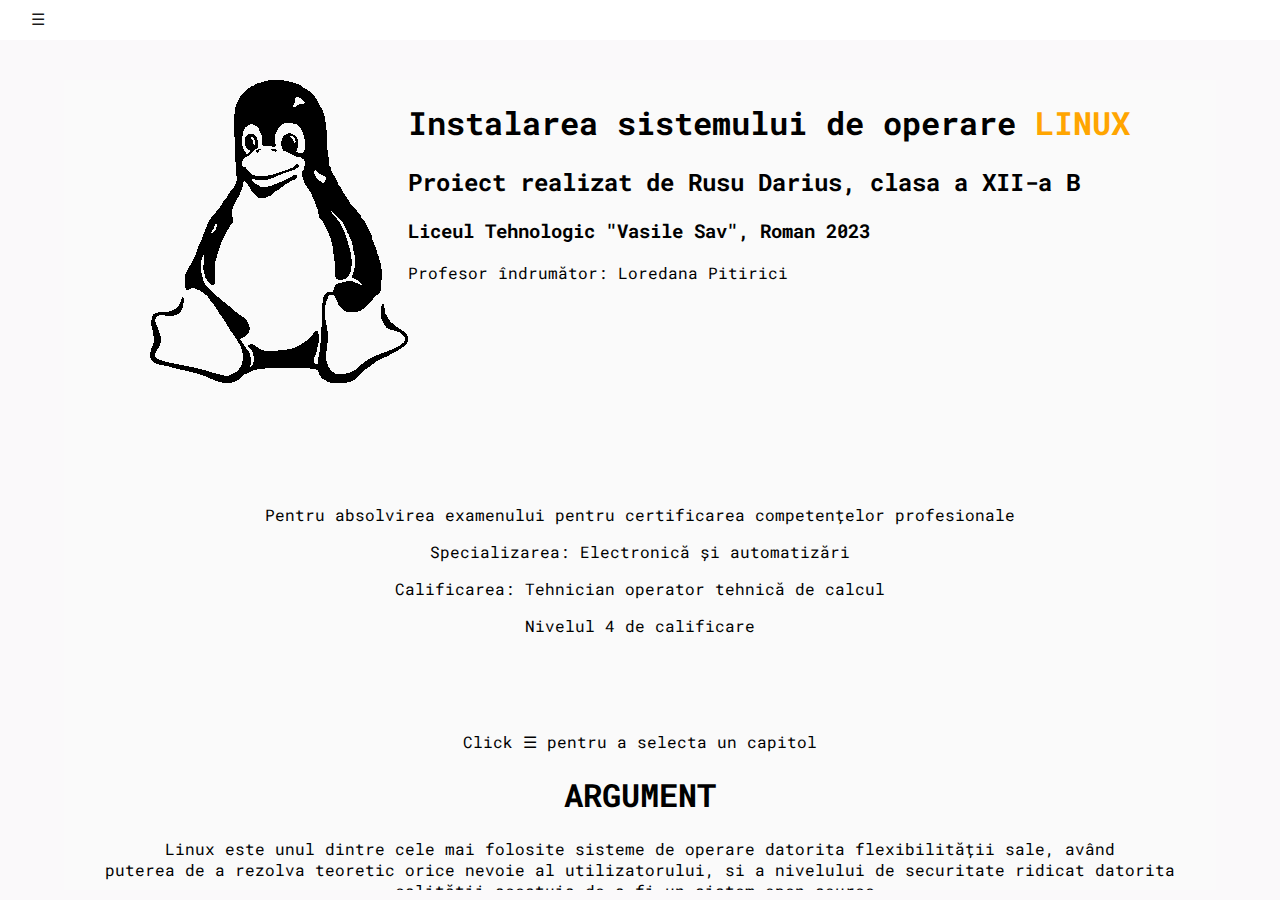
<file: index.html>
<!DOCTYPE html>
<html lang="en">
<head>
    <meta charset="UTF-8">
    <meta http-equiv="X-UA-Compatible" content="IE=edge">
    <meta name="viewport" content="width=device-width, initial-scale=1.0">
    <script src="pages.js"></script>
    <link rel="stylesheet" href="./style/main.css">
    <link rel="preconnect" href="https://fonts.googleapis.com">
    <link rel="preconnect" href="https://fonts.gstatic.com" crossorigin>
    <link href="https://fonts.googleapis.com/css2?family=Unbounded:wght@300;400&display=swap" rel="stylesheet">
    <link href="https://fonts.googleapis.com/css2?family=Roboto+Mono&display=swap" rel="stylesheet">
    <link rel="shortcut icon" href="./images/8459552.png" type="image/x-icon">
    <title>Linux - Rusu Darius 2023</title>
</head>
<body>
    
    <div class="page">
        
        <div id="menu">
            <ul>
                <li><a href="javascript:void(0)" class="closebtn" onclick="closeNav()">ÎNCHIDE</a></li>
                <li><a href="javascript:void(0)" onclick="goPage(1)">ACASA</a></li>
                <li>&nbsp;</li>
                <li><a href="javascript:void(0)" onclick="goPage(2)">Familia Linux/UNIX/MacOS</a></li>
                <li><a href="javascript:void(0)" onclick="goPage(3)">Instalare Linux</a></li>
                <li><a href="javascript:void(0)" onclick="goPage(4)">Instalare Fedora</a></li>
                <li><a href="javascript:void(0)" onclick="goPage(5)">Norme de protectia Muncii</a></li>
                <li><a href="javascript:void(0)" onclick="goPage(6)">Bibliografie</a></li>
            </ul>
            
        </div>

        

        <div class="content-home" id="acasa">
            <div class="header" id="top">
                <a href="javascript:void(0)" class="openbtn" onclick="openNav()"><p>&#9776;</p></a>
                <!-- <h1>Linux</h1> -->
            </div>
            <div class="subject">
                <iframe src="./acasa.html" frameborder="0"></iframe>
            </div>
        </div>
        
        <div class="content-home" id="familia">
            
            <div class="header" id="top">
                <a href="javascript:void(0)" class="openbtn" onclick="openNav()"><p>&#9776;</p></a>
                
                <h1>Familia <span style="color: orange">Linux</span>/<span style="color: rgb(0, 204, 0)">UNIX</span>/<span style="color: rgb(104, 200, 238)">MacOS</span></h1>
            </div>
            <div class="subject">
                <iframe src="./familia.html" frameborder="0"></iframe>
            </div>
        </div>

        <div class="content-home" id="linux">
            
            <div class="header" id="top">
                <a href="javascript:void(0)" class="openbtn" onclick="openNav()"><p>&#9776;</p></a>
                
                <h1>Instalarea unei distributii Linux</h1>
            </div>
            <div class="subject">
                <iframe src="./linux.html" frameborder="0"></iframe>
            </div>
        </div>

        <div class="content-home" id="fedora">
            
            <div class="header" id="top">
                <a href="javascript:void(0)" class="openbtn" onclick="openNav()"><p>&#9776;</p></a>
                
                <h1>Instalare Fedora</h1>
            </div>
            <div class="subject">
                <iframe src="./fedora.html" frameborder="0"></iframe>
            </div>
        </div>

        <div class="content-home" id="munca">
            
            <div class="header" id="top">
                <a href="javascript:void(0)" class="openbtn" onclick="openNav()"><p>&#9776;</p></a>
                
                <h1>Protectia Muncii</h1>
            </div>
            <div class="subject">
                <iframe src="./munca.html" frameborder="0"></iframe>
            </div>
        </div>

        <div class="content-home" id="biblio">
            
            <div class="header" id="top">
                <a href="javascript:void(0)" class="openbtn" onclick="openNav()"><p>&#9776;</p></a>
                
                <h1>Bibliografie</h1>
            </div>
            <div class="subject">
                <iframe src="./bibliografie.html" frameborder="0"></iframe>
            </div>
        </div>
    </div>

</body>
</html>
<!-- <script>

/* Set the width of the sidebar to 250px (show it) */
function openNav() {
  document.getElementById("menu").style.width = "25vw";
  document.getElementById("arrow").style.display = "none";
}

/* Set the width of the sidebar to 0 (hide it) */
function closeNav() {
  document.getElementById("menu").style.width = "0";
  document.getElementById("arrow").style.display = "flex";
}

var currentPage = "acasa";

function goHome(){
    document.getElementById(currentPage).style.display = "none";
    document.getElementById("acasa").style.display = "block";
    currentPage = "acasa";
}

function goFamilia(){
    document.getElementById(currentPage).style.display = "none";
    document.getElementById("familia").style.display = "block";
    currentPage = "familia";
}

function goBiblio(){
    document.getElementById(currentPage).style.display = "none";
    document.getElementById("biblio").style.display = "block";
    currentPage = "biblio";
}

</script> -->
</file>
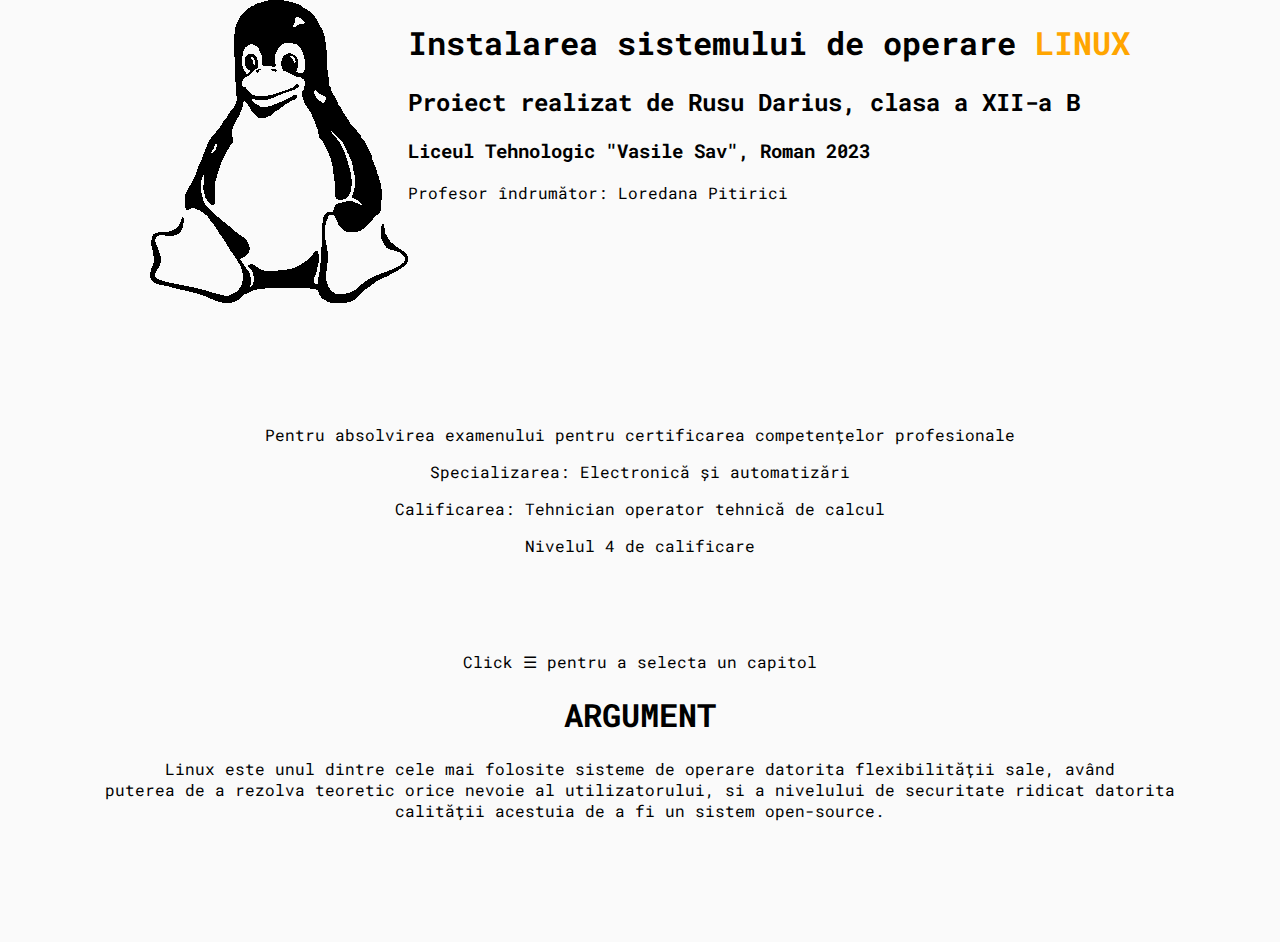
<file: acasa.html>
<!DOCTYPE html>
<html lang="en">
<head>
    <meta charset="UTF-8">
    <meta http-equiv="X-UA-Compatible" content="IE=edge">
    <meta name="viewport" content="width=device-width, initial-scale=1.0">
    <link rel="stylesheet" href="./style/info.css">
    <link rel="preconnect" href="https://fonts.googleapis.com">
    <link rel="preconnect" href="https://fonts.gstatic.com" crossorigin>
    <link href="https://fonts.googleapis.com/css2?family=Unbounded:wght@300;400&display=swap" rel="stylesheet">
    <link href="https://fonts.googleapis.com/css2?family=Roboto+Mono&display=swap" rel="stylesheet">
    <title>Linux</title>
</head>
<body>
    
    <div class="page">
        <div class="content-home">
            <!-- <div id="arrow">
                <a href="#top"><span style='font-size:90px;'>&#8617;</span>
                Înapoi sus</a>
            </div> -->
            <div class="cover">
                <img src="./images/sit3-bw-tran.1.gif" alt="">
                
                <div>
                    <h1>Instalarea sistemului de operare <span style="color: orange">LINUX</span></h1>
                    <h2>Proiect realizat de Rusu Darius, clasa a XII-a B</h2>
                    <h3>Liceul Tehnologic "Vasile Sav", Roman 2023</h3>
                    <p>Profesor îndrumător: Loredana Pitirici</p>
                </div>
                
            </div>
            <br><br><br><br>
            <div style="width: 100%;"><br>
                <div style="text-align: center;">
                    <p>Pentru absolvirea examenului pentru certificarea competențelor profesionale</p>
                    <p>Specializarea: Electronică și automatizări</p>
                    <p>Calificarea: Tehnician operator tehnică de calcul</p>
                    <p>Nivelul 4 de calificare</p>
                    
                </div>
                <br><br><br>

                <p style="text-align: center;">Click &#9776; pentru a selecta un capitol</p>

                <div style="text-align: center;">
                    <h1>ARGUMENT</h1>
                    <p>Linux este unul dintre cele mai folosite sisteme de operare datorita flexibilității sale, având <br>
                        puterea de a rezolva teoretic orice nevoie al utilizatorului, si a nivelului de securitate ridicat datorita <br>
                        calității acestuia de a fi un sistem open-source.</p>
                </div>
                <br><br><br><br><br>
            </div>
        </div>
    </div>

</body>
</html>
</file>
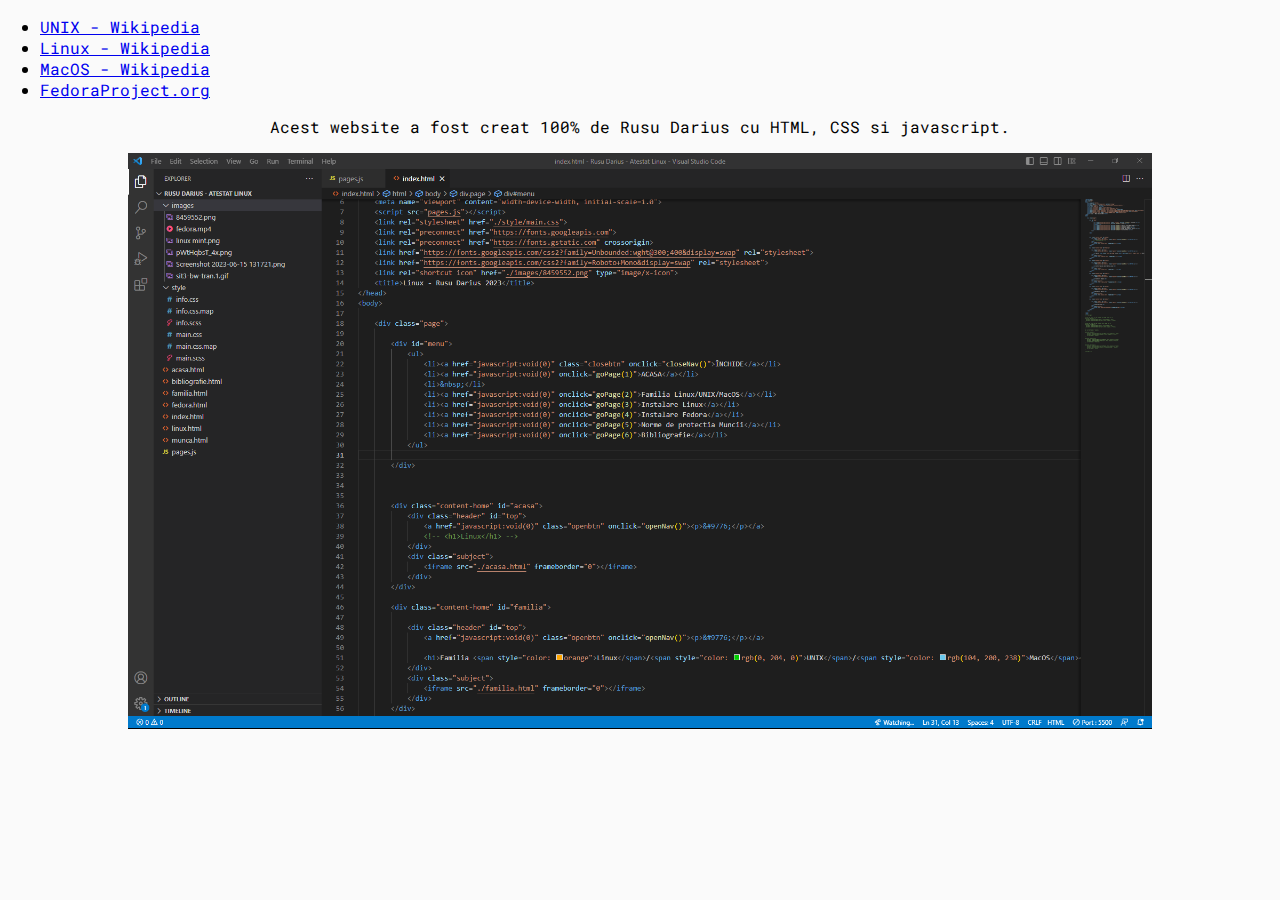
<file: bibliografie.html>
<!DOCTYPE html>
<html lang="en">
<head>
    <meta charset="UTF-8">
    <meta http-equiv="X-UA-Compatible" content="IE=edge">
    <meta name="viewport" content="width=device-width, initial-scale=1.0">
    <link rel="stylesheet" href="./style/info.css">
    <link rel="preconnect" href="https://fonts.googleapis.com">
<link rel="preconnect" href="https://fonts.gstatic.com" crossorigin>
<link href="https://fonts.googleapis.com/css2?family=Unbounded:wght@300;400&display=swap" rel="stylesheet">
<link href="https://fonts.googleapis.com/css2?family=Roboto+Mono&display=swap" rel="stylesheet">
    <title>Linux</title>
</head>
<body>
    
    <div class="page">
        <div class="content-home">
            <!-- <div id="arrow">
                <a href="#top"><span style='font-size:90px;'>&#8617;</span>
                Înapoi sus</a>
            </div> -->
            <div class="information-wrapper">
                <ul>
                  <li><a href="https://en.wikipedia.org/wiki/Unix">UNIX - Wikipedia</a></li>
                  <li><a href="https://ro.wikipedia.org/wiki/Linux">Linux - Wikipedia</a></li>
                  <li><a href="https://ro.wikipedia.org/wiki/MacOS">MacOS - Wikipedia</a></li>
                  <li><a href="https://docs.fedoraproject.org/en-US/workstation-docs/">FedoraProject.org</a></li>
                </ul>

                
            </div>   
            <p style="text-align: center;">Acest website a fost creat 100% de Rusu Darius cu HTML, CSS si javascript.</p>
            <div style="text-align: center;">
                <img style="width: 80%;" src="./images/Screenshot 2023-06-15 134240.png" alt="">
            </div>
        </div>
    </div>

</body>
</html>
</file>
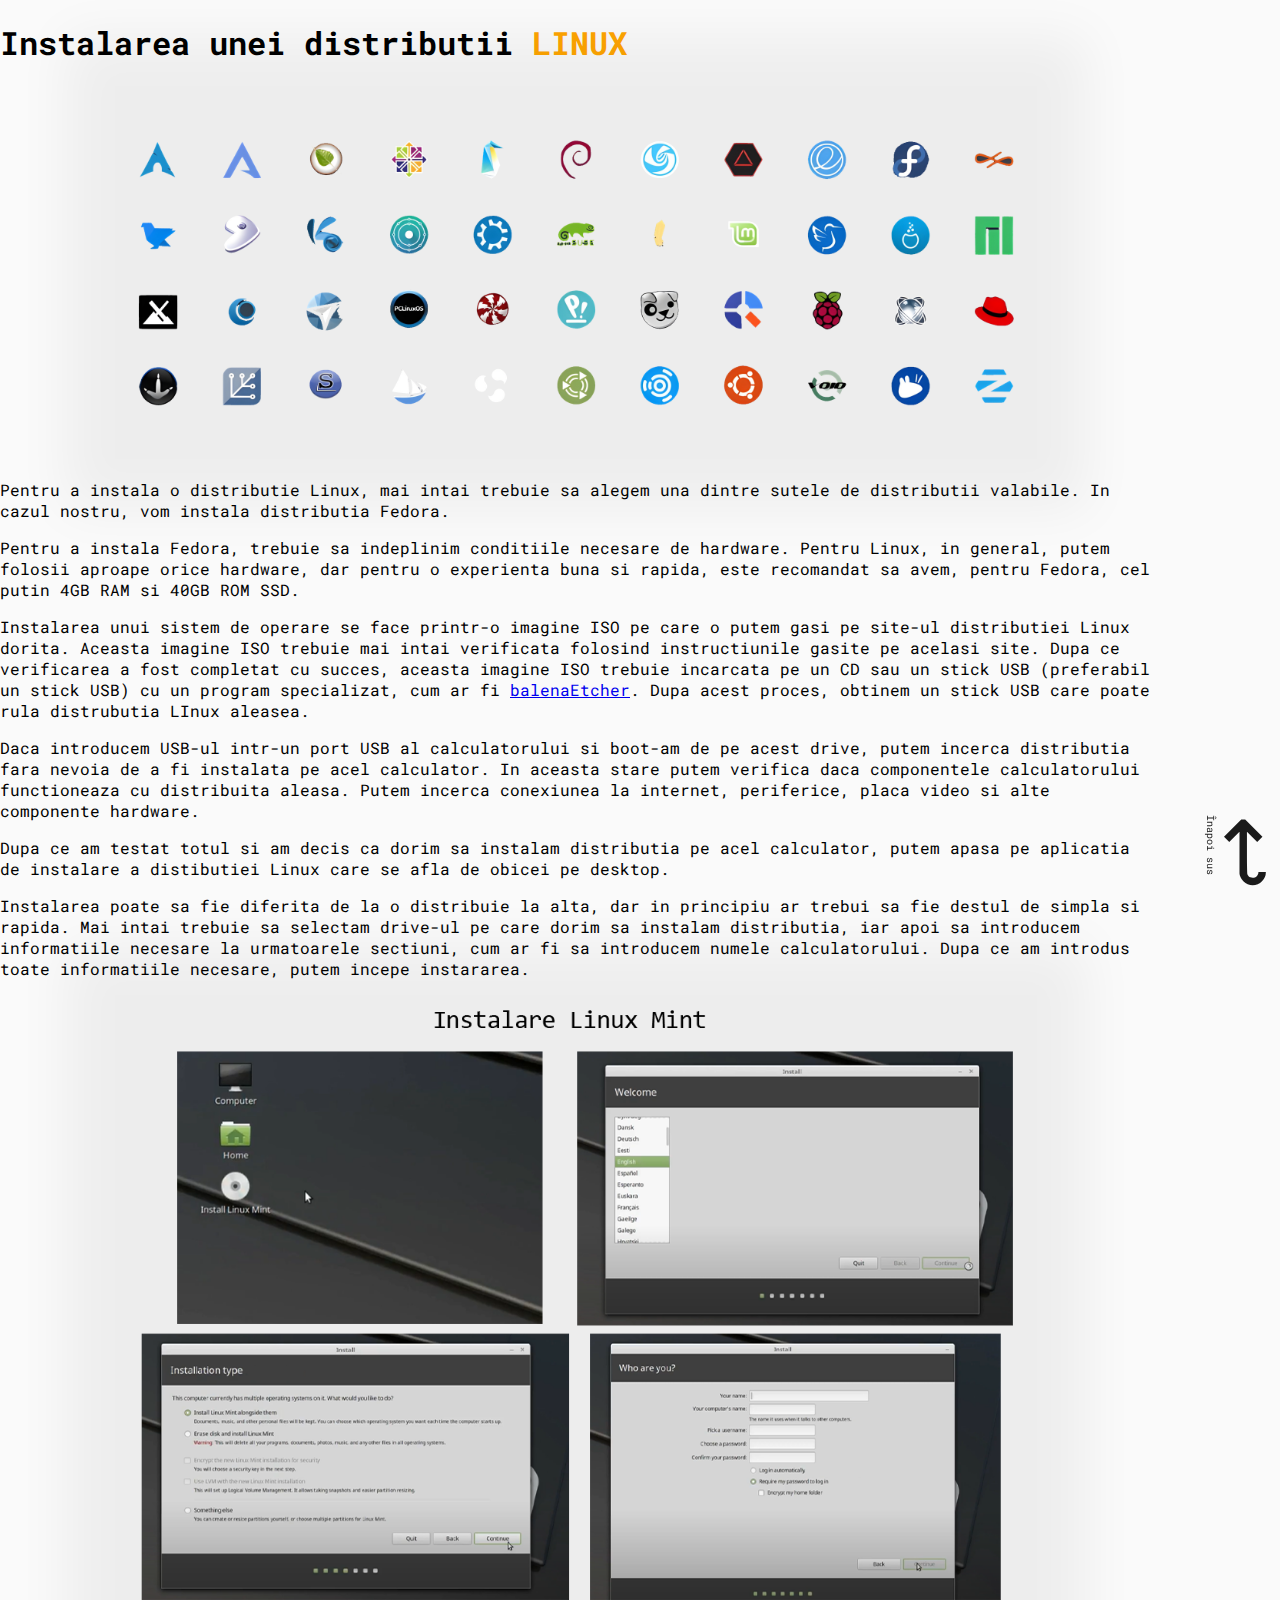
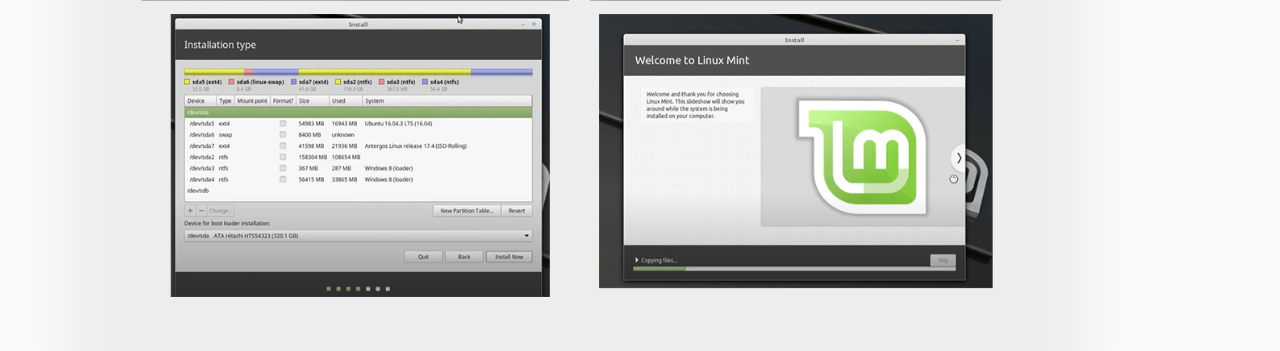
<file: linux.html>
<!DOCTYPE html>
<html lang="en">
<head>
    <meta charset="UTF-8">
    <meta http-equiv="X-UA-Compatible" content="IE=edge">
    <meta name="viewport" content="width=device-width, initial-scale=1.0">
    <link rel="stylesheet" href="./style/info.css">
    <link rel="preconnect" href="https://fonts.googleapis.com">
    <link rel="preconnect" href="https://fonts.gstatic.com" crossorigin>
    <link href="https://fonts.googleapis.com/css2?family=Unbounded:wght@300;400&display=swap" rel="stylesheet">
    <link href="https://fonts.googleapis.com/css2?family=Roboto+Mono&display=swap" rel="stylesheet">
    <title>Linux</title>
</head>
<body>
    
    <div class="page">
        <div class="content-home">
            <div id="arrow">
                <a href="#top"><span style='font-size:90px;'>&#8617;</span>
                Înapoi sus</a>
            </div>
                    <h1>Instalarea unei distributii <span style="color: orange">LINUX</span></h1>
                    <div class="information-wrapper">
                        <div style="width: 100%; text-align: center;">
                            <img style="text-align: center; width: 80%; box-shadow: 0px 0px 50px 50px rgba(0, 0, 0, 0.05); background-color: rgba(0, 0, 0, 0.05);" src="./images/pWtHqbsT_4x.png" alt="">
                        </div>
                        <p>Pentru a instala o distributie Linux, mai intai trebuie sa alegem una dintre sutele de distributii valabile. In cazul nostru, vom instala distributia Fedora.</p>

                        <p>Pentru a instala Fedora, trebuie sa indeplinim conditiile necesare de hardware. Pentru Linux, in general, putem folosii aproape orice hardware, dar pentru o experienta buna si rapida, este recomandat sa avem, pentru Fedora, cel putin 4GB RAM si 40GB ROM SSD.</p>
                        
                        <p>Instalarea unui sistem de operare se face printr-o imagine ISO pe care o putem gasi pe site-ul distributiei Linux dorita. Aceasta imagine ISO trebuie mai intai verificata folosind instructiunile gasite pe acelasi site. Dupa ce verificarea a fost completat cu succes, aceasta imagine ISO trebuie incarcata pe un CD sau un stick USB (preferabil un stick USB) cu un program specializat, cum ar fi <a href="https://www.balena.io/etcher">balenaEtcher</a>. Dupa acest proces, obtinem un stick USB care poate rula distrubutia LInux aleasea.</p>
                        
                        <p>Daca introducem USB-ul intr-un port USB al calculatorului si boot-am de pe acest drive, putem incerca distributia fara nevoia de a fi instalata pe acel calculator. In aceasta stare putem verifica daca componentele calculatorului functioneaza cu distribuita aleasa. Putem incerca conexiunea la internet, periferice, placa video si alte componente hardware.</p>
                        
                        <p>Dupa ce am testat totul si am decis ca dorim sa instalam distributia pe acel calculator, putem apasa pe aplicatia de instalare a distibutiei Linux care se afla de obicei pe desktop.</p>
                        
                        <p>Instalarea poate sa fie diferita de la o distribuie la alta, dar in principiu ar trebui sa fie destul de simpla si rapida. Mai intai trebuie sa selectam drive-ul pe care dorim sa instalam distributia, iar apoi sa introducem informatiile necesare la urmatoarele sectiuni, cum ar fi sa introducem numele calculatorului. Dupa ce am introdus toate informatiile necesare, putem incepe instararea.<br>
                        </p>
                        <div style="width: 100%; text-align: center;">
                            <img style="text-align: center; width: 80%; box-shadow: 0px 0px 50px 50px rgba(0, 0, 0, 0.05); background-color: rgba(0, 0, 0, 0.05);" src="./images/linux mint.png" alt="">
                        </div>
                    </div>
                    
                </div>
                

            </div>
        </div>
    </div>

</body>
</html>
</file>
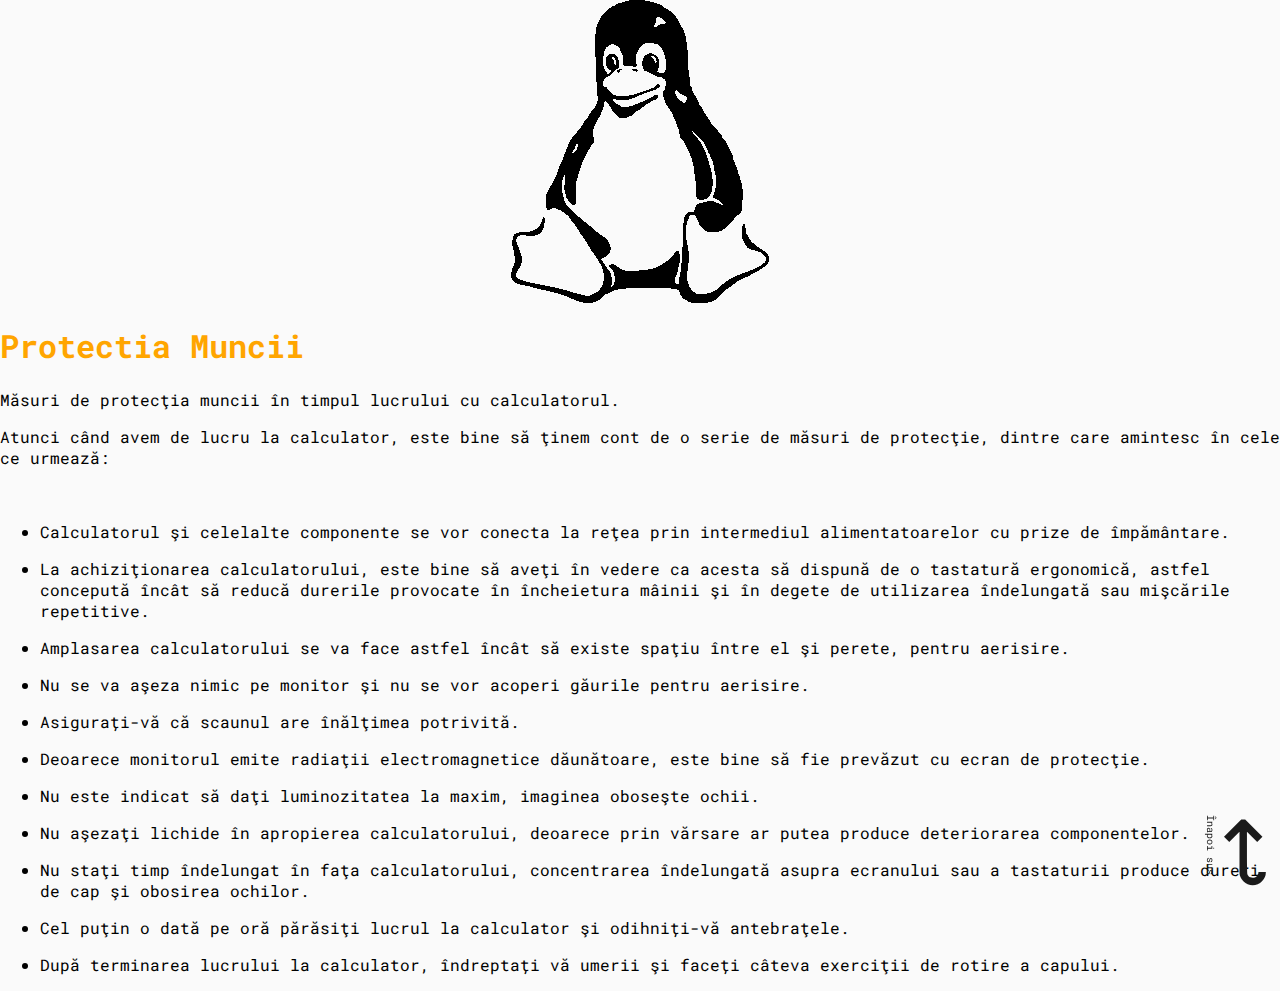
<file: munca.html>
<!DOCTYPE html>
<html lang="en">
<head>
    <meta charset="UTF-8">
    <meta http-equiv="X-UA-Compatible" content="IE=edge">
    <meta name="viewport" content="width=device-width, initial-scale=1.0">
    <link rel="stylesheet" href="./style/info.css">
    <link rel="preconnect" href="https://fonts.googleapis.com">
    <link rel="preconnect" href="https://fonts.gstatic.com" crossorigin>
    <link href="https://fonts.googleapis.com/css2?family=Unbounded:wght@300;400&display=swap" rel="stylesheet">
    <link href="https://fonts.googleapis.com/css2?family=Roboto+Mono&display=swap" rel="stylesheet">
    <title>Linux</title>
</head>
<body>
    
    <div class="page">
        <div class="content-home">
            <div id="arrow">
                <a href="#top"><span style='font-size:90px;'>&#8617;</span>
                Înapoi sus</a>
            </div>
            <div class="cover">
                <img src="./images/sit3-bw-tran.1.gif" alt="">
                
                <div>
                    <h1><span style="color: orange">Protectia Muncii</span></h1>
                    <p dir="ltr"><span>Măsuri de protecţia muncii &icirc;n timpul lucrului cu calculatorul.</span></p>
<p dir="ltr"><span>Atunci c&acirc;nd avem de lucru la calculator, este bine să ţinem cont de o serie de măsuri de protecţie, dintre care amintesc &icirc;n cele ce urmează:</span></p>
<p dir="ltr">&nbsp;</p>
<ul>
<li dir="ltr">
<p dir="ltr"><span>Calculatorul şi celelalte componente se vor conecta la reţea prin intermediul alimentatoarelor cu prize de &icirc;mpăm&acirc;ntare.</span></p>
</li>
<li dir="ltr">
<p dir="ltr"><span>La achiziţionarea calculatorului, este bine să aveţi &icirc;n vedere ca acesta să dispună de o tastatură ergonomică, astfel concepută &icirc;nc&acirc;t să reducă durerile provocate &icirc;n &icirc;ncheietura m&acirc;inii şi &icirc;n degete de utilizarea &icirc;ndelungată sau mişcările repetitive.</span></p>
</li>
<li dir="ltr">
<p dir="ltr"><span>Amplasarea calculatorului se va face astfel &icirc;nc&acirc;t să existe spaţiu &icirc;ntre el şi perete, pentru aerisire.</span></p>
</li>
<li dir="ltr">
<p dir="ltr"><span>Nu se va aşeza nimic pe monitor şi nu se vor acoperi găurile pentru aerisire.</span></p>
</li>
<li dir="ltr">
<p dir="ltr"><span>Asigurați-vă că scaunul are &icirc;nălţimea potrivită.</span></p>
</li>
<li dir="ltr">
<p dir="ltr"><span>Deoarece monitorul emite radiaţii electromagnetice dăunătoare, este bine să fie prevăzut cu ecran de protecţie.</span></p>
</li>
<li dir="ltr">
<p dir="ltr"><span>Nu este indicat să daţi luminozitatea la maxim, imaginea oboseşte ochii.</span></p>
</li>
<li dir="ltr">
<p dir="ltr"><span>Nu aşezaţi lichide &icirc;n apropierea calculatorului, deoarece prin vărsare ar putea produce deteriorarea componentelor.</span></p>
</li>
<li dir="ltr">
<p dir="ltr"><span>Nu staţi timp &icirc;ndelungat &icirc;n faţa calculatorului, concentrarea &icirc;ndelungată asupra ecranului sau a tastaturii produce dureri de cap şi obosirea ochilor.</span></p>
</li>
<li dir="ltr">
<p dir="ltr"><span>Cel puţin o dată pe oră părăsiţi lucrul la calculator şi odihniți-vă antebraţele.</span></p>
</li>
<li dir="ltr">
<p dir="ltr"><span>După terminarea lucrului la calculator, &icirc;ndreptați vă umerii şi faceți c&acirc;teva exerciţii de rotire a capului.</span></p>
</li>
</ul>
                </div>
                
            </div>
        </div>
    </div>

</body>
</html>
</file>
<file: style/main.css>
body {
  margin: 0;
  background-color: #FAF9FA;
  max-width: 100vw;
  overflow-x: hidden;
  overflow-y: hidden;
  font-family: "Roboto Mono", monospace;
}

#arrow {
  display: flex;
  flex-direction: column;
  position: fixed;
  right: 10px;
  bottom: 10px;
  z-index: 10;
}
#arrow a {
  display: flex;
  flex-direction: column;
  color: #1a1a1a;
  text-decoration: none;
  font-size: 10px;
  margin: auto;
  line-height: 40px;
  writing-mode: vertical-rl;
  text-orientation: mixed;
}
#arrow a:hover {
  color: orange;
}

.page {
  display: flex;
  flex-direction: row;
  position: absolute;
}

#menu {
  text-align: center;
  font-family: Unbounded;
  background-color: orange;
  width: 0vw;
  height: 100vh;
  transition: 0.5s;
}
#menu .closebtn {
  font-size: 30px;
  color: #fafafa;
}
#menu ul {
  font-size: 24px;
  color: #fafafa;
  list-style-type: none;
}
#menu ul li {
  padding-top: 40px;
}
#menu a {
  text-decoration: none;
  color: #fafafa;
}
#menu a:hover {
  text-decoration: underline;
}

.content-home {
  display: block;
  background-color: #FAF9FA;
  width: 100vw;
  height: 100vh;
}
.content-home .openbtn {
  text-decoration: none;
  color: #1a1a1a;
  width: 35px;
  height: 35px;
  margin: auto 0 auto 20px;
  background-color: white;
  text-align: center;
  border-radius: 2px;
}
.content-home .openbtn p {
  margin: auto;
  transform: translateY(5px);
}
.content-home .header {
  height: 40px;
  width: 100vw;
  background-color: white;
  display: flex;
  flex-direction: row;
}
.content-home .header h1 {
  padding-top: 25px;
  line-height: 0px;
  margin: auto;
}
.content-home .subject {
  padding-top: 40px;
  width: 90vw;
  height: 90%;
  margin: auto;
}
.content-home .subject iframe {
  width: 100%;
  height: 100%;
  /* width */
}

.cover {
  display: flex;
  flex-direction: row;
  flex-wrap: wrap;
  justify-content: center;
}

.sub-menu {
  width: 100%;
  font-size: 20px;
}
.sub-menu ul {
  display: flex;
  flex-direction: row;
  justify-content: center;
  list-style-type: none;
}
.sub-menu ul li {
  padding: 0 10px;
}
.sub-menu ul li a {
  text-decoration: none;
  color: #1a1a1a;
}
.sub-menu ul li a:hover {
  text-decoration: underline;
  color: orange;
}

.information-wrapper {
  display: block;
  background-color: #fafafa;
  width: 90%;
}

::-webkit-scrollbar {
  width: 10px;
}

/* Track */
::-webkit-scrollbar-track {
  background: #f1f1f1;
}

/* Handle */
::-webkit-scrollbar-thumb {
  background: #888;
}

/* Handle on hover */
::-webkit-scrollbar-thumb:hover {
  background: #555;
}/*# sourceMappingURL=main.css.map */
</file>
<file: style/info.css>
body {
  margin: 0;
  background-color: #fafafa;
  max-width: 100vw;
  overflow-x: hidden;
  font-family: "Roboto Mono", monospace;
}

#arrow {
  display: flex;
  flex-direction: column;
  position: fixed;
  right: 10px;
  bottom: 10px;
  z-index: 10;
}
#arrow a {
  display: flex;
  flex-direction: column;
  color: #1a1a1a;
  text-decoration: none;
  font-size: 10px;
  margin: auto;
  line-height: 40px;
  writing-mode: vertical-rl;
  text-orientation: mixed;
}
#arrow a:hover {
  color: orange;
}

.page {
  display: flex;
  flex-direction: row;
  position: absolute;
}

#menu {
  text-align: center;
  font-family: Unbounded;
  background-color: orange;
  width: 0vw;
  height: 100vh;
  transition: 0.5s;
}
#menu .closebtn {
  font-size: 30px;
  color: #fafafa;
}
#menu ul {
  font-size: 30px;
  color: #fafafa;
  list-style-type: none;
}
#menu ul li {
  padding: 20px;
}
#menu a {
  text-decoration: none;
  color: #fafafa;
}
#menu a:hover {
  text-decoration: underline;
}

.content-home {
  display: block;
  background-color: #fafafa;
  width: 100vw;
  height: 100vh;
}
.content-home .openbtn {
  text-decoration: none;
  color: #1a1a1a;
  width: 35px;
  height: 35px;
  margin: auto 0 auto 20px;
  background-color: #fafafa;
  text-align: center;
  border-radius: 2px;
}
.content-home .openbtn p {
  margin: auto;
  transform: translateY(5px);
}
.content-home .header {
  height: 40px;
  width: 100vw;
  background-color: #fafafa;
  display: flex;
  flex-direction: row;
}
.content-home .header h1 {
  line-height: 0px;
  margin: auto;
}
.content-home .subject {
  padding-top: 40px;
  width: 90vw;
  height: 90%;
  margin: auto;
}
.content-home .subject iframe {
  width: 100%;
  height: 100%;
  /* width */
}

.cover {
  display: flex;
  flex-direction: row;
  flex-wrap: wrap;
  justify-content: center;
}

.sub-menu {
  width: 100%;
  font-size: 20px;
}
.sub-menu ul {
  display: flex;
  flex-direction: row;
  justify-content: center;
  list-style-type: none;
}
.sub-menu ul li {
  padding: 0 10px;
}
.sub-menu ul li a {
  text-decoration: none;
  color: #1a1a1a;
}
.sub-menu ul li a:hover {
  text-decoration: underline;
  color: orange;
}

.information-wrapper {
  display: block;
  background-color: #fafafa;
  width: 90%;
}

::-webkit-scrollbar {
  width: 10px;
}

/* Track */
::-webkit-scrollbar-track {
  background: #f1f1f1;
}

/* Handle */
::-webkit-scrollbar-thumb {
  background: #888;
}

/* Handle on hover */
::-webkit-scrollbar-thumb:hover {
  background: #555;
}/*# sourceMappingURL=info.css.map */
</file>
